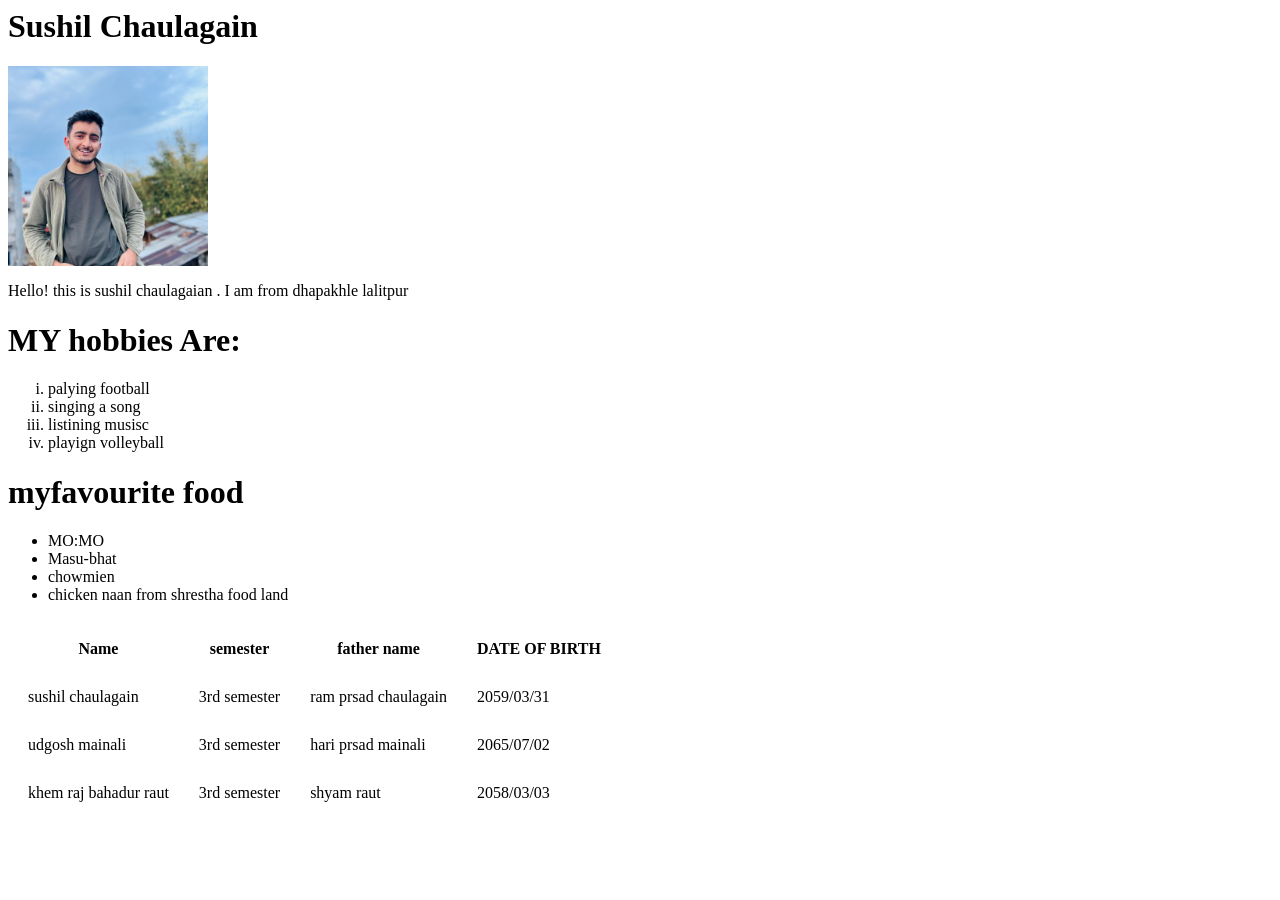
<file: web lab/index.htm>
<html>
<body>
    <h1>Sushil Chaulagain</h1>
    <img  src="myphoto.jpg"  height="200" width="200" alt="My Photo" />
    <p>Hello! this is sushil chaulagaian . I am from dhapakhle lalitpur</p>
    <h1>MY hobbies Are:</h1>
    <ol type="i">
      <li>palying football</li>
      <li>singing a song</li>
      <li>listining musisc</li>
      <li>playign volleyball</li>
    </ol>
    <h1>myfavourite food</h1>
    <ul typr="square">
      <li>MO:MO</li>
      <li>Masu-bhat</li>
      <li>chowmien</li>
      <li>chicken naan from shrestha food land</li>
    </ul>
    <table  cellpadding="10" cellspacing="10" alt="this is my Photo"> <! -- css -->
      <tr>
          <th>Name </th>
          <th>semester </th>
          <th>father name </th>
          <th>DATE OF BIRTH</th> 
          </tr>
          <tr>
              <td>sushil chaulagain </td>
              <td>3rd semester </td>
              <td>ram prsad chaulagain</td>
              <td>2059/03/31</td>
          </tr>
          <tr>
              <td>udgosh mainali</td>
              <td>3rd semester </td>
              <td>hari prsad mainali</td>
              <td>2065/07/02</td>
          </tr>
          <tr>
              <td>khem raj bahadur raut</td>
              <td>3rd semester</td>
              <td>shyam raut</td>
              <td>2058/03/03</td>
          </tr>
        </table>  
  </body>
</html>
</file>
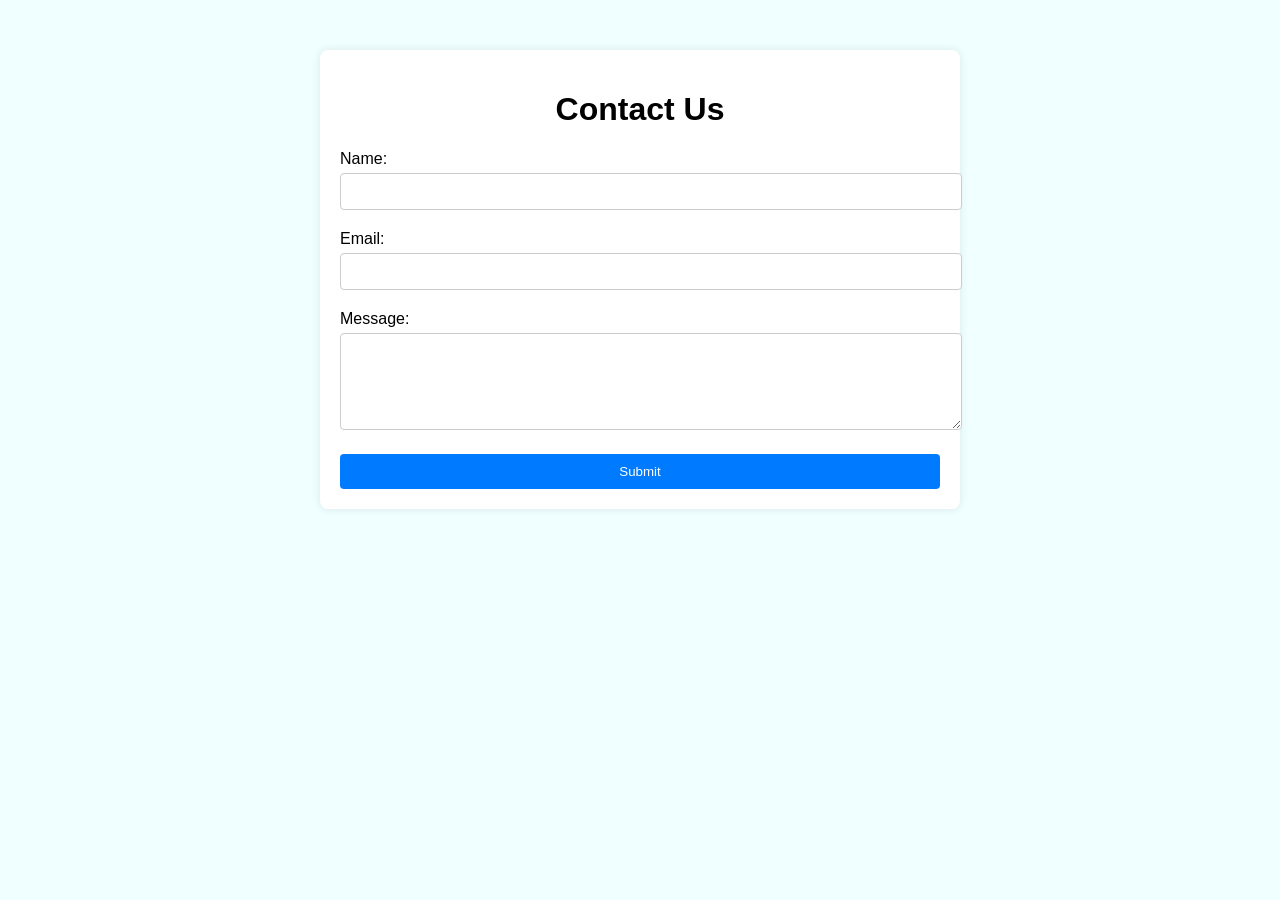
<file: contact.html>
<!DOCTYPE html>
<html lang="en">
  <head>
    <meta charset="UTF-8" />
    <meta name="viewport" content="width=device-width, initial-scale=1.0" />
    <title>Contact Us</title>
    <link rel="stylesheet" href="contact.css" />
  </head>
  <body>
    <div class="container">
      <h1>Contact Us</h1>
      <form action="method">
        <div class="form-group">
          <label for="name">Name:</label>
          <input type="text" id="name" name="name" required />
        </div>
        <div class="form-group">
          <label for="email">Email:</label>
          <input type="email" id="email" name="email" required />
        </div>
        <div class="form-group">
          <label for="message">Message:</label>
          <textarea id="message" name="message" rows="5" required></textarea>
        </div>
        <button type="submit">Submit</button>
      </form>
    </div>
  </body>
</html>
</file>
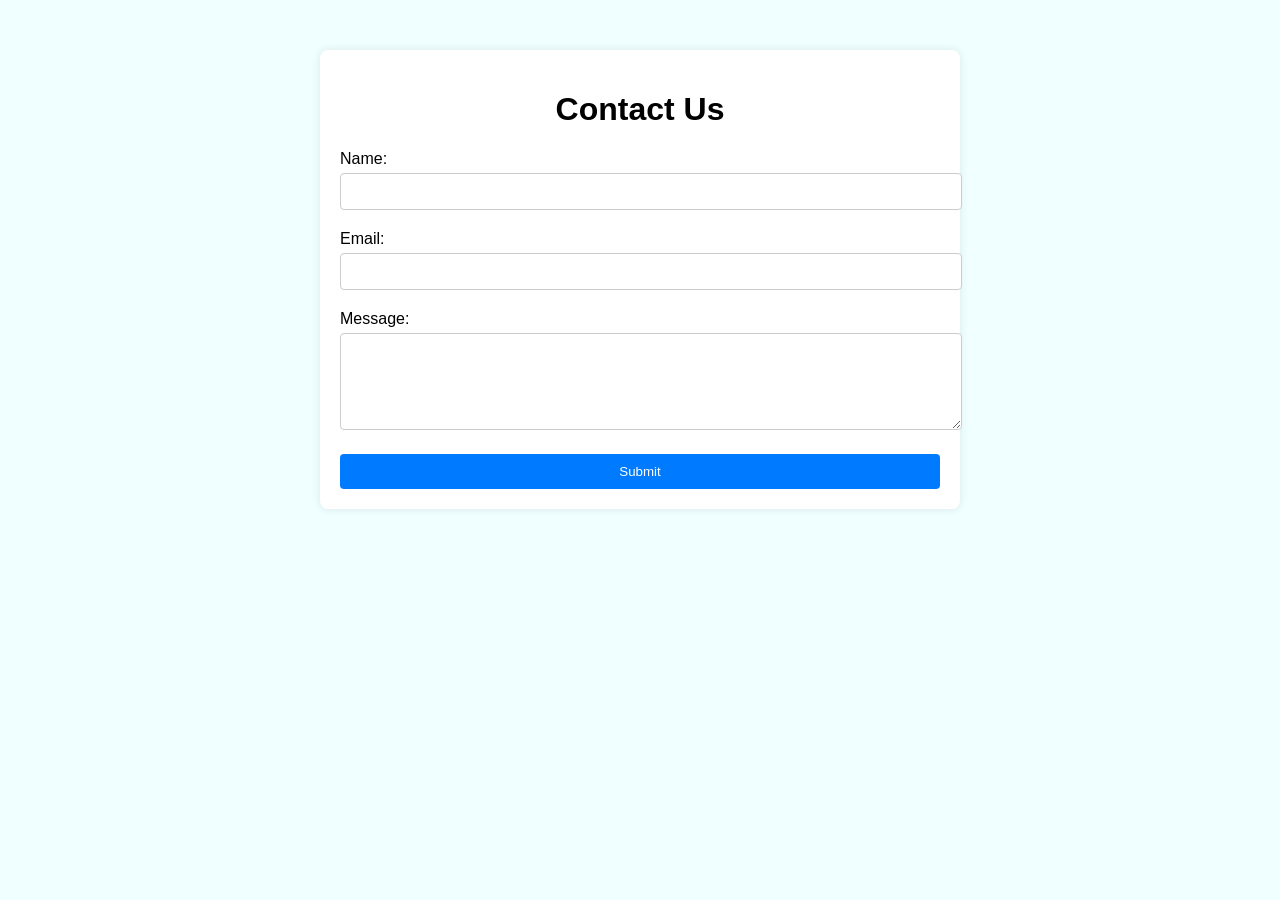
<file: contatct.htm>
<!DOCTYPE html>
<html lang="en">
  <head>
    <meta charset="UTF-8" />
    <meta name="viewport" content="width=device-width, initial-scale=1.0" />
    <title>Contact Us</title>
    <link rel="stylesheet" href="contact.css" />
  </head>
  <body>
    <div class="container">
      <h1>Contact Us</h1>
      <form action=" method="">
        <div class="form-group">
          <label for="name">Name:</label>
          <input type="text" id="name" name="name" required />
        </div>
        <div class="form-group">
          <label for="email">Email:</label>
          <input type="email" id="email" name="email" required />
        </div>
        <div class="form-group">
          <label for="message">Message:</label>
          <textarea id="message" name="message" rows="5" required></textarea>
        </div>
        <button type="submit">Submit</button>
      </form>
    </div>
  </body>
</html>
</file>
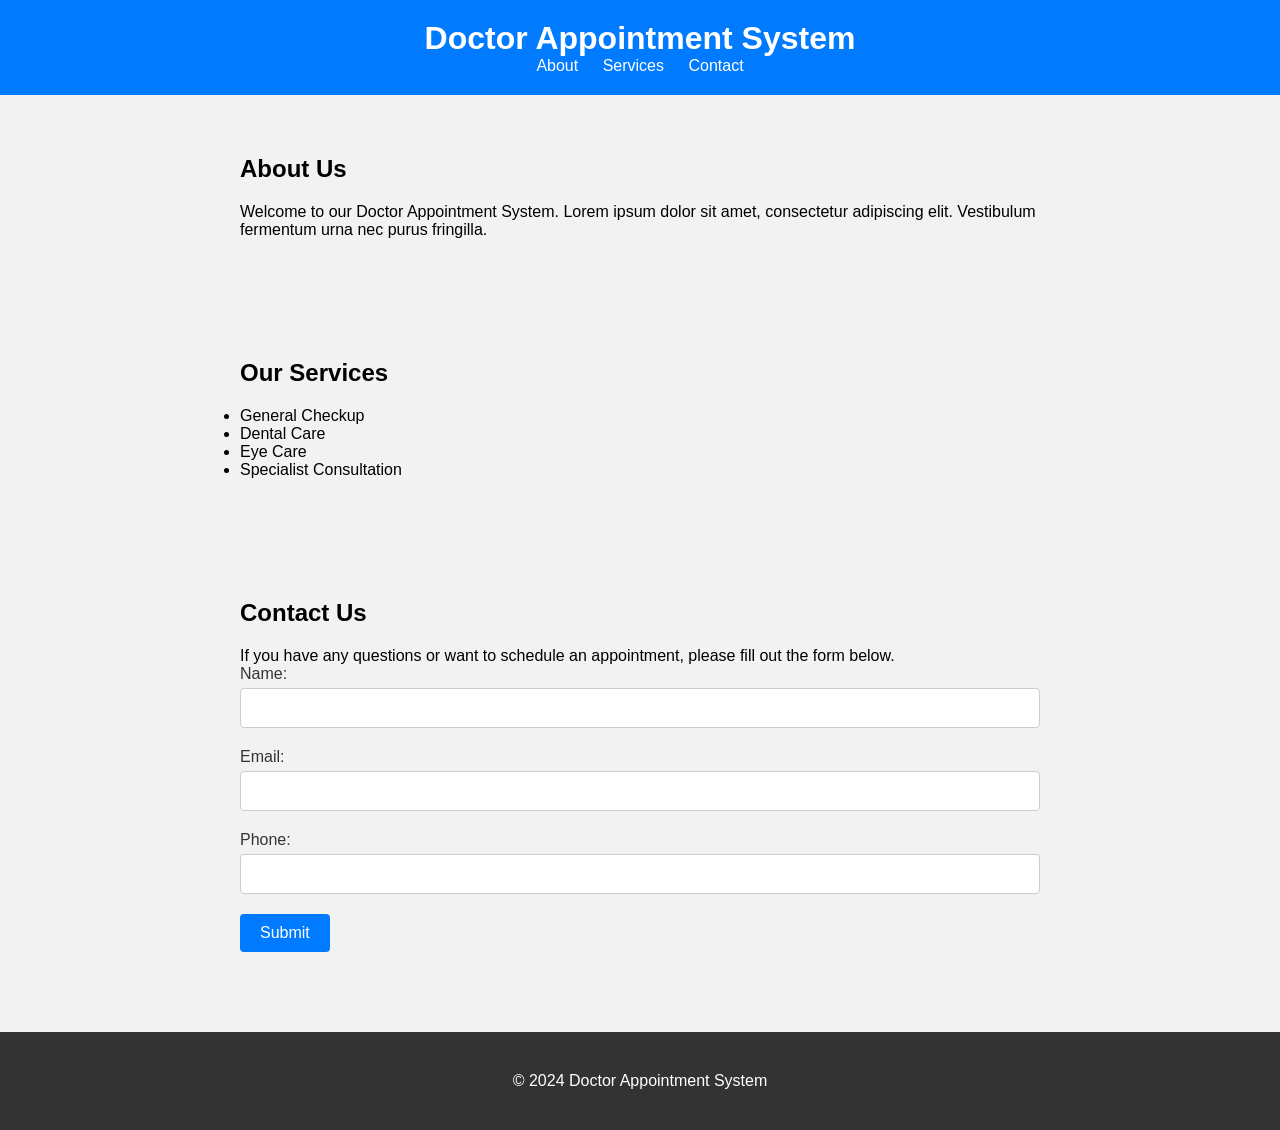
<file: Doctor_appointment.htm>
<!DOCTYPE html>
<html lang="en">
  <head>
    <meta charset="UTF-8" />
    <meta name="viewport" content="width=device-width, initial-scale=1.0" />
    <title>Doctor Appointment System</title>
    <link rel="stylesheet" href="Doctor_appointment.css" />
  </head>
  <body>
    <header>
      <h1>Doctor Appointment System</h1>
      <nav>
        <ul>
          <li><a href="#about">About</a></li>
          <li><a href="#services">Services</a></li>
          <li><a href="#contact">Contact</a></li>
        </ul>
      </nav>
    </header>

    <section id="about">
      <div class="container">
        <h2>About Us</h2>
        <p>
          Welcome to our Doctor Appointment System. Lorem ipsum dolor sit amet,
          consectetur adipiscing elit. Vestibulum fermentum urna nec purus
          fringilla.
        </p>
      </div>
    </section>

    <section id="services">
      <div class="container">
        <h2>Our Services</h2>
        <ul>
          <li>General Checkup</li>
          <li>Dental Care</li>
          <li>Eye Care</li>
          <li>Specialist Consultation</li>
        </ul>
      </div>
    </section>

    <section id="contact">
      <div class="container">
        <h2>Contact Us</h2>
        <p>
          If you have any questions or want to schedule an appointment, please
          fill out the form below.
        </p>
        <form action="#" method="post">
          <div class="form-group">
            <label for="name">Name:</label>
            <input type="text" id="name" name="name" required />
          </div>
          <div class="form-group">
            <label for="email">Email:</label>
            <input type="email" id="email" name="email" required />
          </div>
          <div class="form-group">
            <label for="phone">Phone:</label>
            <input type="tel" id="phone" name="phone" required />
          </div>
          <div class="form-group">
            <button type="submit">Submit</button>
          </div>
        </form>
      </div>
    </section>

    <footer>
      <div class="container">
        <p>&copy; 2024 Doctor Appointment System</p>
      </div>
    </footer>
  </body>
</html>
</file>
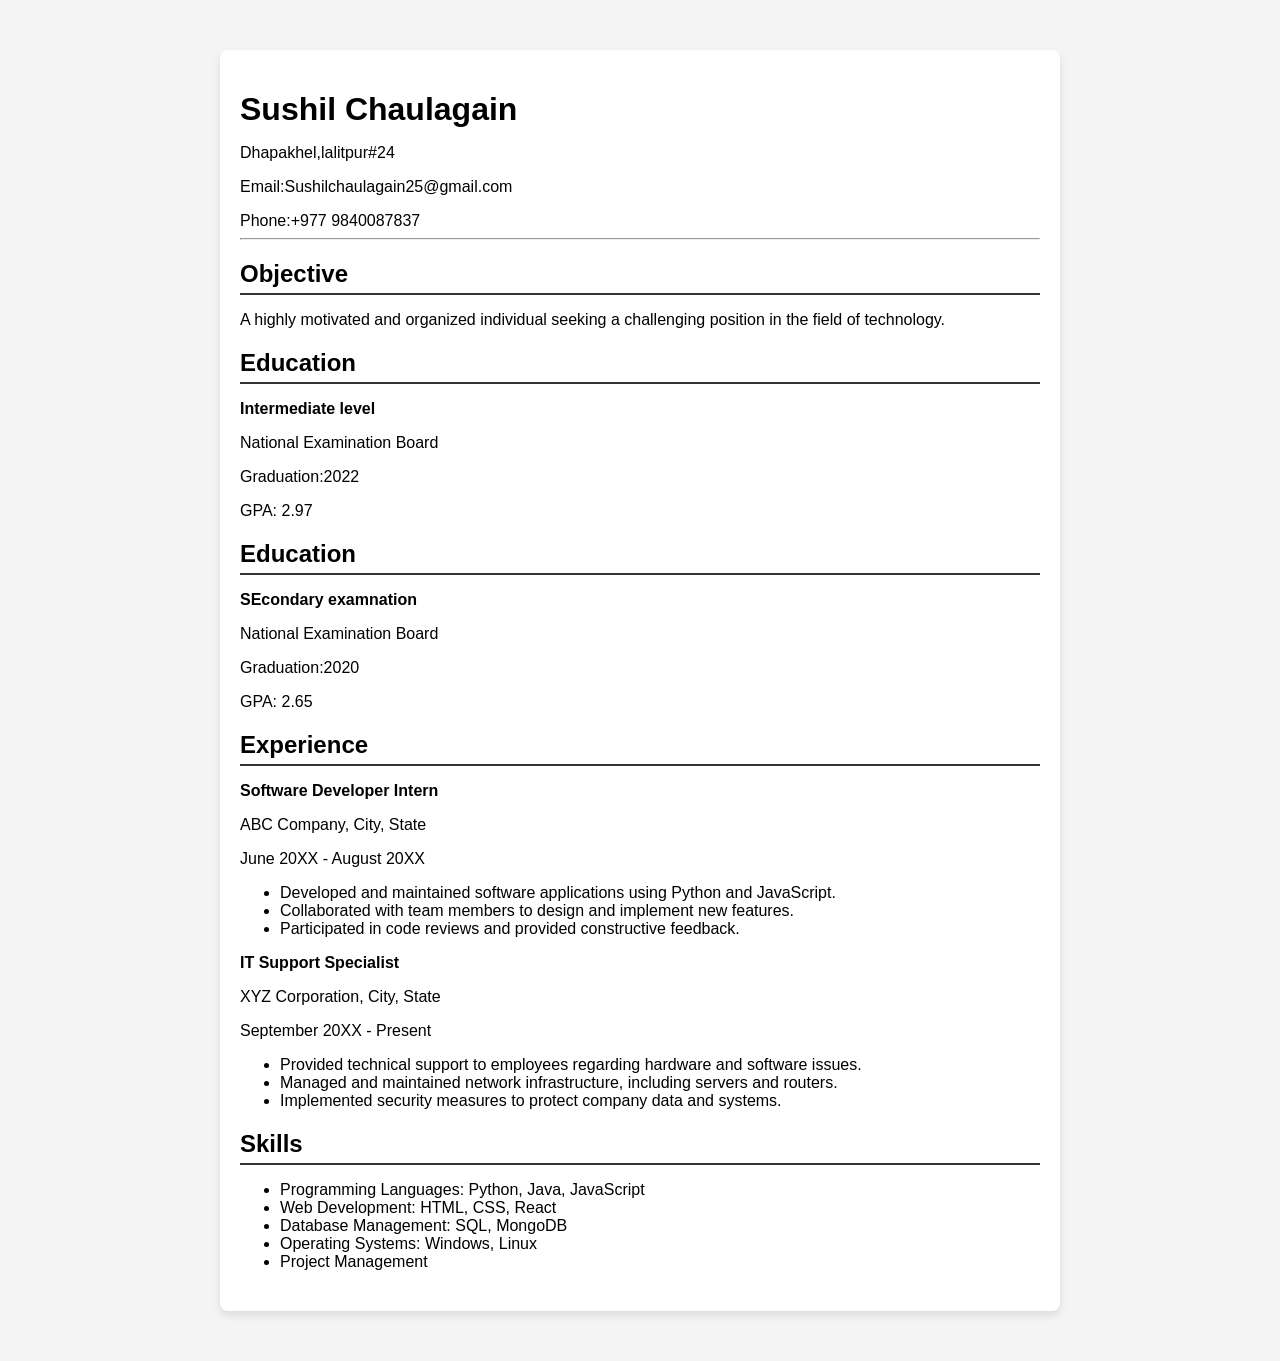
<file: Class work/projectone.html>
<!DOCTYPE html>
<html lang="en">
  <head>
    <meta charset="UTF-8" />
    <meta name="viewport" content="width=device-width, initial-scale=1.0" />
    <title>Sushil Chaulagain- Curriculum Vitae</title>
    <style>
      body {
        font-family: Arial, sans-serif;
        margin: 0;
        padding: 0;
        background-color: #f4f4f4;
      }
      .container {
        max-width: 800px;
        margin: 50px auto;
        background-color: #fff;
        padding: 20px;
        border-radius: 8px;
        box-shadow: 0 4px 8px rgba(0, 0, 0, 0.1);
      }
      h1,
      h2 {
        margin-bottom: 10px;
      }
      p {
        margin-bottom: 5px;
      }
      .section {
        margin-bottom: 20px;
      }
      .section h2 {
        border-bottom: 2px solid #333;
        padding-bottom: 5px;
      }
      .experience {
        margin-bottom: 15px;
      }
    </style>
  </head>
  <body>
    <div class="container">
      <header>
        <h1>Sushil Chaulagain</h1>
        <p>Dhapakhel,lalitpur#24</p>
        <p>Email:Sushilchaulagain25@gmail.com</p>
        <p>Phone:+977 9840087837</p>
      </header>
      <hr />
      <div class="section">
        <h2>Objective</h2>
        <p>
          A highly motivated and organized individual seeking a challenging
          position in the field of technology.
        </p>
      </div>
      <div class="section">
        <h2>Education</h2>
        <p><strong>Intermediate level</strong></p>
        <p>National Examination Board</p>
        <p>Graduation:2022</p>
        <p>GPA: 2.97</p>
        <div>
          <h2>Education</h2>
          <p><strong>SEcondary examnation</strong></p>
          <p>National Examination Board</p>
          <p>Graduation:2020</p>
          <p>GPA: 2.65</p>
        </div>
      </div>
      <div class="section">
        <h2>Experience</h2>
        <div class="experience">
          <p><strong>Software Developer Intern</strong></p>
          <p>ABC Company, City, State</p>
          <p>June 20XX - August 20XX</p>
          <ul>
            <li>
              Developed and maintained software applications using Python and
              JavaScript.
            </li>
            <li>
              Collaborated with team members to design and implement new
              features.
            </li>
            <li>
              Participated in code reviews and provided constructive feedback.
            </li>
          </ul>
        </div>
        <div class="experience">
          <p><strong>IT Support Specialist</strong></p>
          <p>XYZ Corporation, City, State</p>
          <p>September 20XX - Present</p>
          <ul>
            <li>
              Provided technical support to employees regarding hardware and
              software issues.
            </li>
            <li>
              Managed and maintained network infrastructure, including servers
              and routers.
            </li>
            <li>
              Implemented security measures to protect company data and systems.
            </li>
          </ul>
        </div>
      </div>
      <div class="section">
        <h2>Skills</h2>
        <ul>
          <li>Programming Languages: Python, Java, JavaScript</li>
          <li>Web Development: HTML, CSS, React</li>
          <li>Database Management: SQL, MongoDB</li>
          <li>Operating Systems: Windows, Linux</li>
          <li>Project Management</li>
        </ul>
      </div>
    </div>
  </body>
</html>
</file>
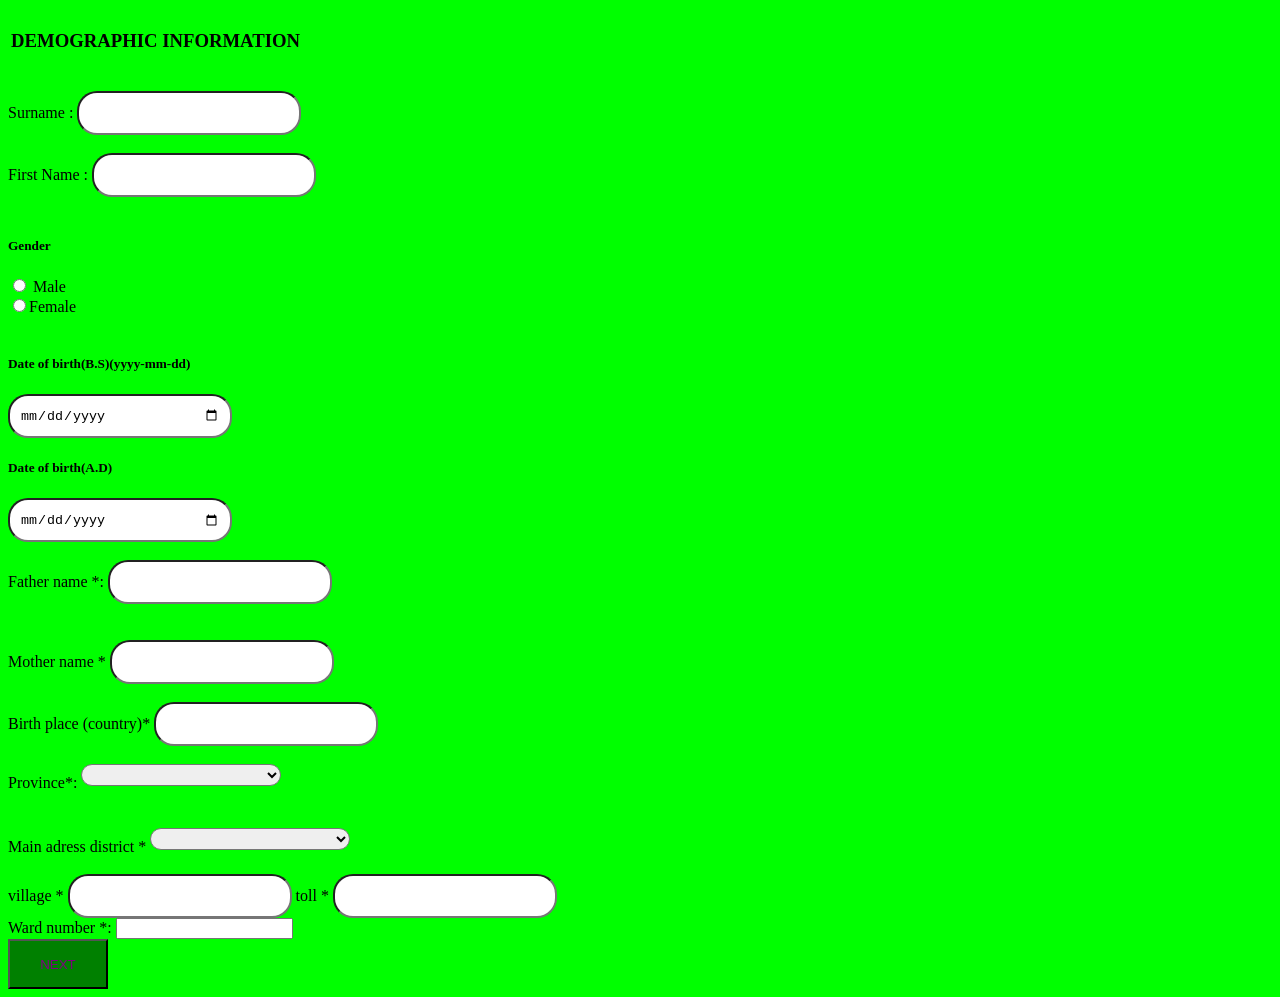
<file: web lab/MYcv.html>
<!DOCTYPE html>
<html lang="en">
<head>
    <link rel="stylesheet" href="from.css">
    <meta charset="UTF-8">
    <meta name="viewport" content="width=device-width, initial-scale=1.0">
    <title>MY_CV</title>
</head>
<body class="whole">
    <table >
        <tr>
            <td>
            <h3 class="top">DEMOGRAPHIC INFORMATION</h3>
            </td>
        </tr>

    </table>
    <form action="citizenshipdetail.html">
        <div>
            <br>
            Surname :
            <input type="text" id="name" name="name " required>
            <br/>
            <br>
            First Name : <input type="text" id="last name" name="last name " required>
            <br/>
        </div>
        <DIV>
            <br>
            <h5>Gender</h5>
            <input type="radio" name="gender" required> Male
            <br><input type="radio" name="gender" required>Female <br/>
            <br/>
        </DIV>
        <div>
            <h5>Date of birth(B.S)(yyyy-mm-dd) <h5>
                <input  type="date" name="datetime" id="datetime" >



                    

                    <h5>Date of birth(A.D) </h5>
                    <input  type="date" name="datetime" id="datetime">
        </div>
        <div>
            <br>
            <span class="separater">
                Father name *:
            </span>


            <input maxlength="10" type="text" id="name" name="name " required>
        </div>
        <br/>
<br>
        <div>
            <span >Mother name *</span>
            <input type="text" name="name " id="name ">
        </div>
        <br/>
        <div>
            Birth place (country)* <input type="text" id="country" name="country">
        </div>
        <br>
        <div>
            Province*:
            <select>
                <option value="province">Province No.1</option>
                <option value="province">Madesh Pradesh</option>
                <option value="province">Bagmati Pradesh</option>
                <option value="province">Gandaki Pradesh</option>
                <option value="province">Lumbini Pradesh</option>
                <option value="province">Karnali Pradesh</option>
                <option value="province">Sudurpashchim Pradesh</option>

            </select>

        </div>
        <br/>
<br>
        <div>
            Main adress district *
            <select>
                <option value="district">Bhojpur</option>
                <option value="district"> Dhankuta</option>
                <option value="district"> Ilam</option>
                <option value="district"> Jhapa</option>
                <option value="district"> Khotang</option>
                <option value="district"> Morang</option>
                <option value="district"> Okhaldhunga</option>
                <option value="district"> Panchthar</option>
                <option value="district"> Sankhuwasabha</option>
                <option value="district">Solukhumbu</option>
                <option value="district"> Sunsari</option>
                <option value="district">Taplejung</option>
                <option value="district"> Terhathum</option>
                <option value="district"> Udayapur</option>
                <option value="district"> Bara</option>
                <option value="district">Dhanusa</option>
                <option value="district"> Mahottari</option>
                <option value="district"> Parsa</option>
                <option value="district"> Rautahat</option>
                <option value="district"> Saptari</option>
                <option value="district"> Sarlahi</option>
                <option value="district"> Siraha</option>
                <option value="district"> Bhaktapur District</option>
                <option value="district"> Chitwan</option>
                <option value="district"> Dhading</option>
                <option value="district"> Dolakha</option>
                <option value="district">Kathmandu</option>
                <option value="district">Kavrepalanchok</option>
                <option value="district"> Lalitpur</option>
                <option value="district"> Makawanpur</option>
                <option value="district"> Nuwakot District</option>
                <option value="district">Ramechhap</option>
                <option value="district"> Rasuwa</option>
                <option value="district">Sindhuli</option>
                <option value="district">Sindhupalchok</option>
                <option value="district"> Baglung</option>
                <option value="district"> Gorkha</option>
                <option value="district"> Kaski</option>
                <option value="district"> Lamjung</option>
                <option value="district"> Manang</option>
                <option value="district">Mustang</option>
                <option value="district"> Myagdi</option>
                <option value="district"> Nawalpur</option>
                <option value="district"> Parbat</option>
                <option value="district"> Syangja</option>
                <option value="district"> Tanahu District</option>
                <option value="district"> Arghakhanchi</option>
                <option value="district"> Banke</option>
                <option value="district"> Bardiya</option>
                <option value="district">Dang</option>
                <option value="district"> Gulmi</option>
                <option value="district"> Kapilvastu</option>
                <option value="district">Parasi</option>
                <option value="district"> Palpa</option>
                <option value="district"> Pyuthan</option>
                <option value="district">Rolpa</option>
                <option value="district">Rukum</option>
                <option value="district"> Rupandehi</option>
                <option value="district">Dailekh District</option>
                <option value="district"> Dolpa District</option>
                <option value="district"> Humla District</option>
                <option value="district"> Jajarkot Distric</option>
                <option value="district"> Jumla District</option>
                <option value="district"> Kalikot District</option>
                <option value="district"> Mugu District</option>
                <option value="district"> Rukum Paschim District</option>
                <option value="district"> Salyan District</option>
                <option value="district"> Surkhet District</option>
                <option value="district"> Achham</option>
                <option value="district"> Baitadi</option>
                <option value="district"> Bajhang</option>
                <option value="district"> Bajura</option>
                <option value="district"> Dadeldhura </option>
                <option value="district"> Darchula</option>
                <option value="district"> Doti</option>
                <option value="district"> Kailali</option>
                <option value="district"> Kanchanpur</option>
            </select>
        </div>
        <br/>

        <div>
            village * <input type="text" id="village" name="village "> toll * <input type="text" id="toll"
                name="toll">
        </div>
        <div>
            Ward number *: <input type="number">
        </div>



        <input type="submit" value="NEXT">
    </form>
</body>
</html>
</file>
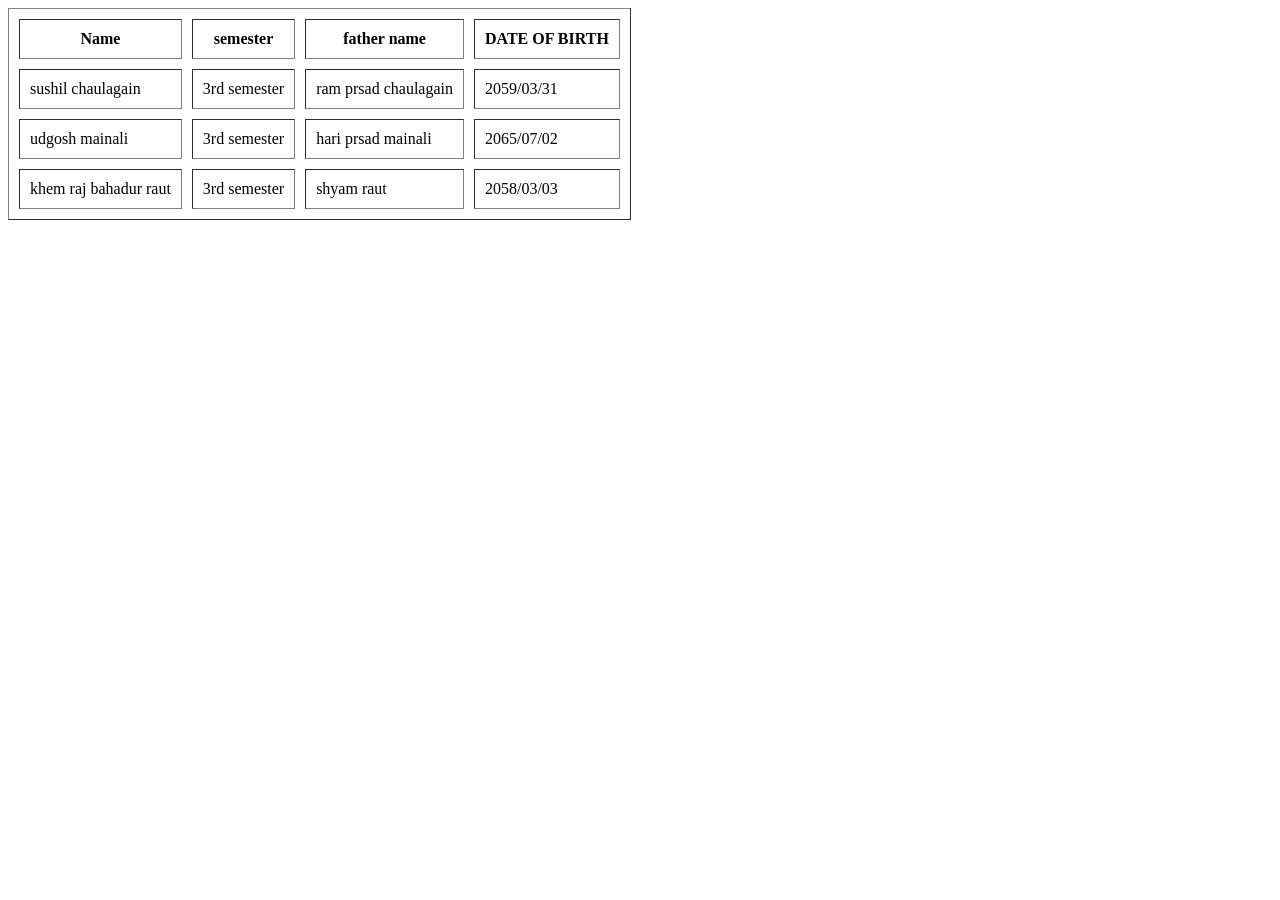
<file: web lab/practice.htm>
<!DOCTYPE html>
<html lang="en">
<head>
    <meta charset="UTF-8">
    <meta name="viewport" content="width=device-width, initial-scale=1.0">
    <title>Document</title>
</head>
<body>
  <table border="1" cellpadding="10" cellspacing="10"> <! -- css -->
<tr>
    <th>Name </th>
    <th>semester </th>
    <th>father name </th>
    <th>DATE OF BIRTH</th> 
    </tr>
    <tr>
        <td>sushil chaulagain </td>
        <td>3rd semester </td>
        <td>ram prsad chaulagain</td>
        <td>2059/03/31</td>
    </tr>
    <tr>
        <td>udgosh mainali</td>
        <td>3rd semester </td>
        <td>hari prsad mainali</td>
        <td>2065/07/02</td>
    </tr>
    <tr>
        <td>khem raj bahadur raut</td>
        <td>3rd semester</td>
        <td>shyam raut</td>
        <td>2058/03/03</td>
    </tr>
  </table>  
</body>
</html>
</file>
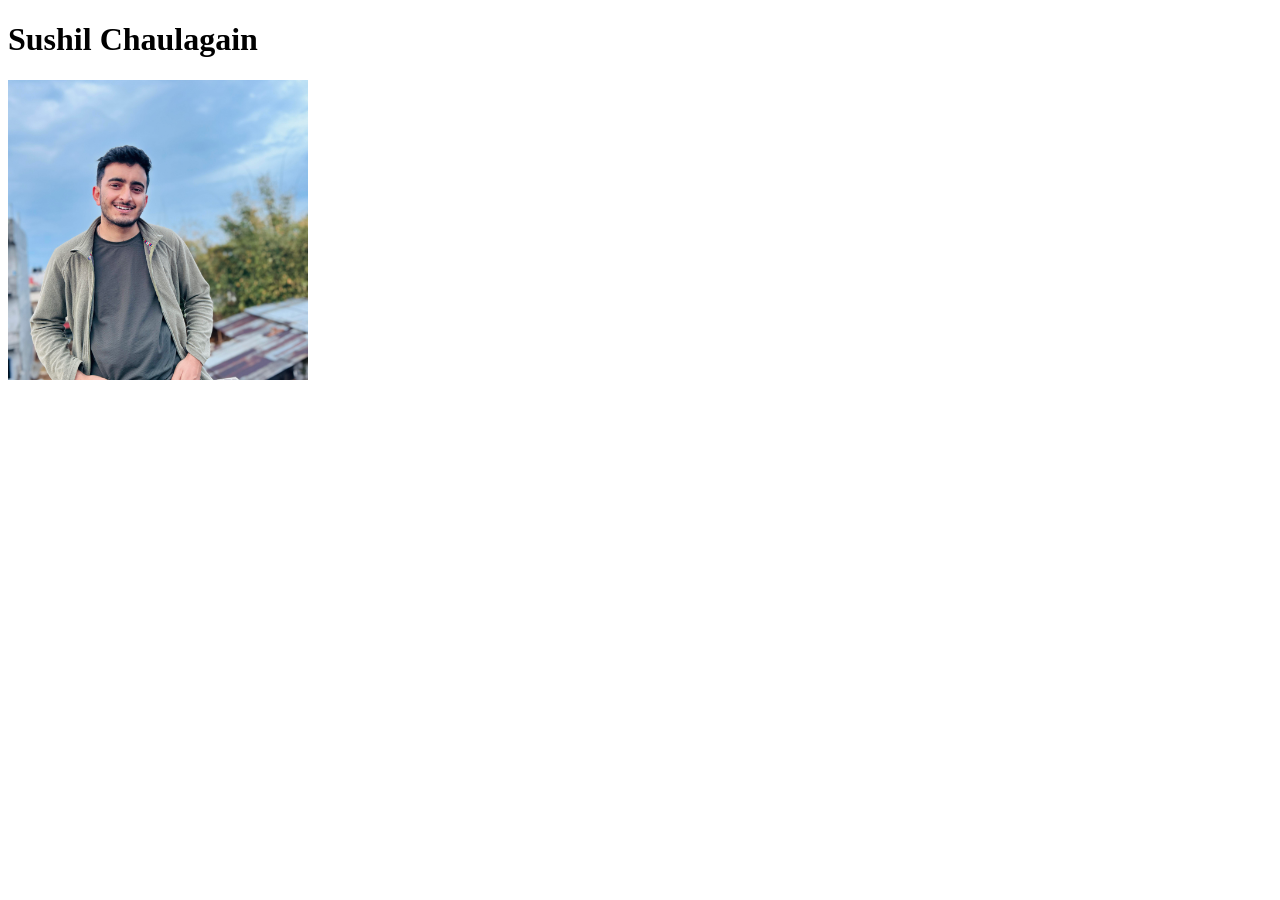
<file: web lab/practice.html>
<!DOCTYPE html>
<html lang="en">
<head>
    <meta charset="UTF-8">
    <meta name="viewport" content="width=device-width, initial-scale=1.0">
    <titleThis is my bio</title>
</head>
<body>
    <h1>Sushil Chaulagain</h1>
    <img src="myphoto.jpg" width="300px"; height="300px">
</body>
</html>
</file>
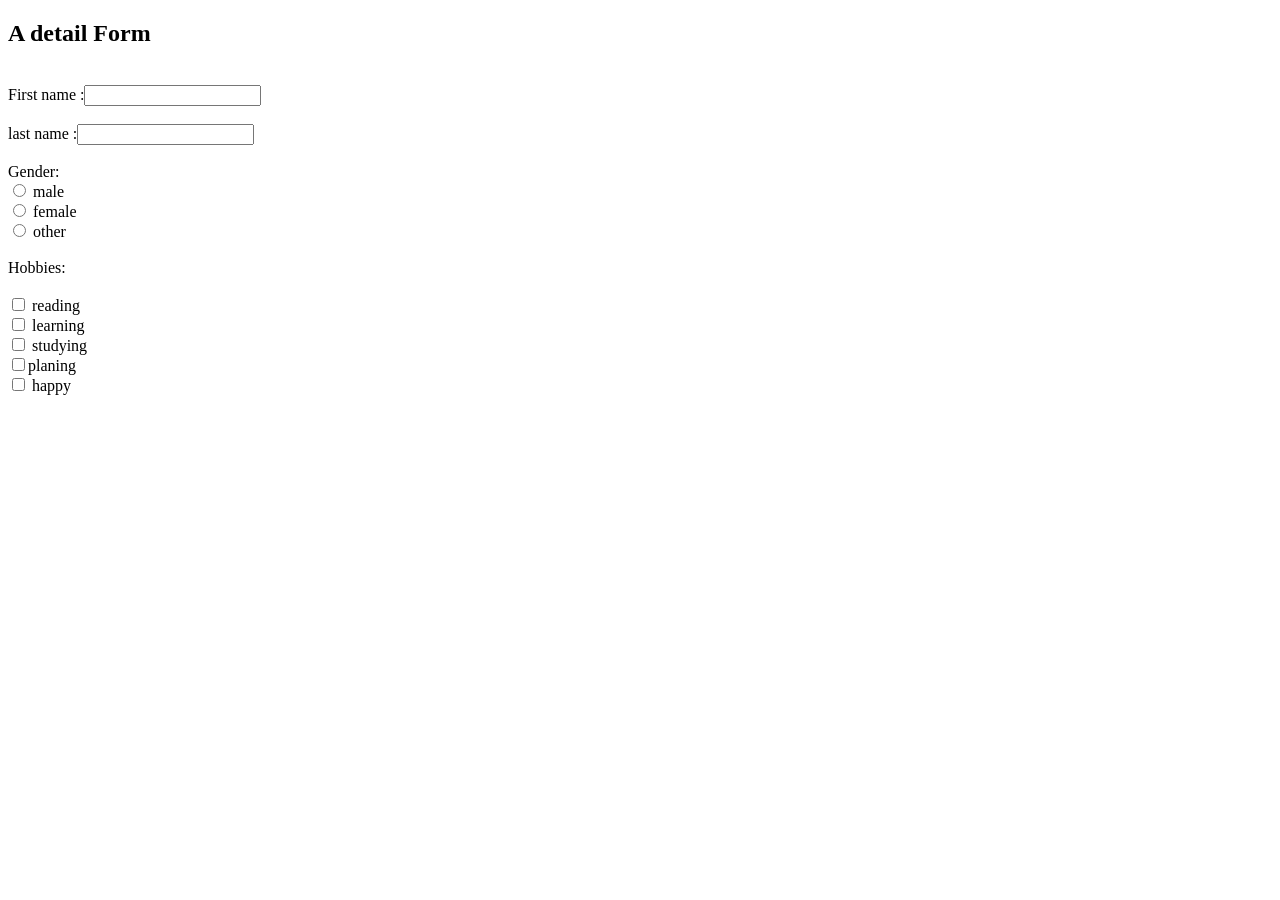
<file: web lab/practice1.html>
<!DOCTYPE html>
<html lang="en">
  <head>
    <meta charset="UTF-8" />
    <meta name="viewport" content="width=device-width, initial-scale=1.0" />
    <title>Document</title>
  </head>
  <body>
    <h2>A detail Form</h2>
    <form action="">
      <br />
      First name :<input type="text" name="first name " />
      <br />
      <br />
      last name :<input type="text" name="last name  " />

      <br />
      <br />
      Gender:
      <br />
      <input type="radio" name="gender" value="male" /> male <br />
      <input type="radio" name="gender" value="female" /> female <br />
      <input type="radio" name="gender" value="other" /> other <br />
      <br />
      Hobbies:
      <br />
      <br />
      <input type="checkbox" name="hobbies" value="reading" /> reading <br />
      <input type="checkbox" name="hobbies" value="reading" /> learning <br />
      <input type="checkbox" name="hobbies" value="reading" /> studying <br />
      <input type="checkbox" name="hobbies" value="reading" />planing <br />
      <input type="checkbox" name="hobbies" value="reading" /> happy <br />
      <br />
    </form>
  </body>
</html>
</file>
<file: contact.css>
body {
    font-family: Arial, sans-serif;
    margin: 0;
    padding: 0;
    background-color: azure;
  }
  
  .container {
    max-width: 600px;
    margin: 50px auto;
    padding: 20px;
    background-color: #fff;
    border-radius: 8px;
    box-shadow: 0 0 10px rgba(0, 0, 0, 0.1);
  }
  
  h1 {
    text-align: center;
  }
  
  .form-group {
    margin-bottom: 20px;
  }
  
  label {
    display: block;
    margin-bottom: 5px;
  }
  
  input[type="text"],
  input[type="email"],
  textarea {
    width: 100%;
    padding: 10px;
    border: 1px solid #ccc;
    border-radius: 4px;
  }
  
  textarea {
    resize: vertical;
  }
  
  button[type="submit"] {
    display: block;
    width: 100%;
    padding: 10px;
    background-color: #007bff;
    color: #fff;
    border: none;
    border-radius: 4px;
    cursor: pointer;
  }
  
  button[type="submit"]:hover {
    background-color: #0056b3;
  }
</file>
<file: Doctor_appointment.css>
/* CSS Reset */
body, h1, h2, h3, p, ul, li, form, input, button {
    margin: 0;
    padding: 0;
    box-sizing: border-box;
}

body {
    font-family: Arial, sans-serif;
    background-color: #f2f2f2;
}

.container {
    max-width: 800px;
    margin: 0 auto;
    padding: 20px;
}

header {
    background-color: #007bff;
    color: #fff;
    padding: 20px 0;
    text-align: center;
}

nav ul {
    list-style-type: none;
}

nav ul li {
    display: inline;
    margin: 0 10px;
}

nav ul li a {
    color: #fff;
    text-decoration: none;
}

section {
    padding: 40px 0;
}

section h2 {
    margin-bottom: 20px;
}

form .form-group {
    margin-bottom: 20px;
}

form label {
    display: block;
    margin-bottom: 5px;
    color: #333;
}

form input[type="text"],
form input[type="email"],
form input[type="tel"] {
    width: 100%;
    padding: 10px;
    font-size: 16px;
    border: 1px solid #ccc;
    border-radius: 4px;
}

form button {
    padding: 10px 20px;
    font-size: 16px;
    color: #fff;
    background-color: #007bff;
    border: none;
    border-radius: 4px;
    cursor: pointer;
}

footer {
    background-color: #333;
    color: #fff;
    text-align: center;
    padding: 20px 0;
}
</file>
<file: web lab/from.css>
.top{
    text-align: center;
    text-align: justify CENTER ;
}
.whole{
background-color: lime;
}
.box{
 height: 20px;
 width: 200px;
 border-radius: 20px;
}
form input[type=text] , select ,input[type=date] {
    height: 20px;
    width: 200px;
    border-radius: 20px;  
    padding: 10px;
    
}
input[type=submit] {
    background-color:green;
    color: purple;
    width: 100px;
    height: 50px;
    align-items: center;
    
}
</file>
